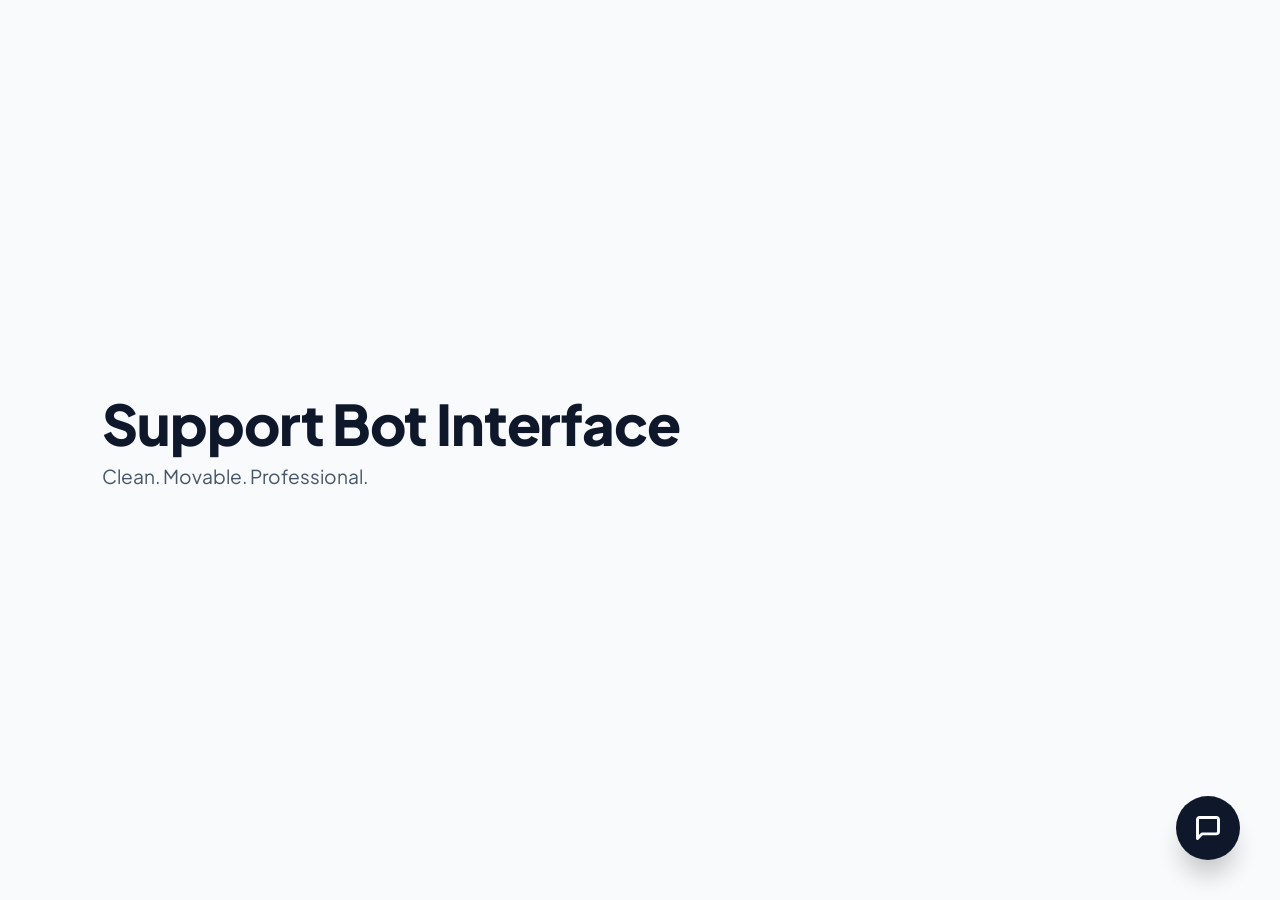
<file: index.html>
<!DOCTYPE html>
<html lang="en">

<head>
    <meta charset="UTF-8">
    <meta name="viewport" content="width=device-width, initial-scale=1.0, maximum-scale=1.0, user-scalable=no">
    <title>Support Bot Interface</title>
    <link href="https://fonts.googleapis.com/css2?family=Plus+Jakarta+Sans:wght@400;600;800&display=swap" rel="stylesheet">
    <link rel="stylesheet" href="style.css">
</head>

<body>

    <div class="hero-section">
        <h1 class="hero-text">Support Bot Interface</h1>
        <p class="hero-subtext">Clean. Movable. Professional.</p>
    </div>

    <div class="widget-wrapper" id="widget">
        <div class="fab-icon">
            <svg width="28" height="28" viewBox="0 0 24 24" fill="none" stroke="currentColor" stroke-width="2.5"
                stroke-linecap="round" stroke-linejoin="round">
                <path d="M21 15a2 2 0 0 1-2 2H7l-4 4V5a2 2 0 0 1 2-2h14a2 2 0 0 1 2 2z"></path>
            </svg>
        </div>

        <div class="chat-content">
            <div class="chat-header" id="dragHandle">
                <div class="status-container">
                    <div class="pulse-dot"></div>
                    <strong>Support Assistant</strong>
                </div>
                <span id="closeBtn" style="cursor:pointer; padding: 5px;">✕</span>
            </div>
            
            <div id="chat-box">
                <div class="msg bot">
                    Hello! I've added a Send button so you can easily message me on mobile. How can I help?
                    <div class="btn-group">
                        <button class="action-btn" onclick="quickMsg('Pricing')">Pricing</button>
                        <button class="action-btn" onclick="quickMsg('Services')">Services</button>
                    </div>
                </div>
            </div>

            <div class="typing" id="typingIndicator">Assistant is typing...</div>

            <div class="input-area">
                <input type="text" id="userInput" placeholder="Type here..." autocomplete="off">
                <button class="send-btn" id="sendButton">
                    <svg width="20" height="20" viewBox="0 0 24 24" fill="none" stroke="currentColor" stroke-width="2.5" stroke-linecap="round" stroke-linejoin="round">
                        <line x1="22" y1="2" x2="11" y2="13"></line>
                        <polygon points="22 2 15 22 11 13 2 9 22 2"></polygon>
                    </svg>
                </button>
            </div>
        </div>
    </div>

    <script src="script.js"></script>
</body>

</html>
</file>
<file: style.css>
:root {
    --primary: #4f46e5;
    --slate-900: #0f172a;
    --slate-600: #475569;
    --slate-100: #f1f5f9;
    --white: #ffffff;
    --green-500: #22c55e;
}

/* Disable selection while allowing it for chat messages */
* {
    -webkit-user-select: none;
    user-select: none;
    box-sizing: border-box;
}

#chat-box,
input {
    -webkit-user-select: text;
    user-select: text;
}

body {
    font-family: 'Plus Jakarta Sans', sans-serif;
    margin: 0;
    height: 100vh;
    width: 100vw;
    overflow: hidden;
    display: flex;
    align-items: center;
    background-color: #f8fafc;
    background-image: radial-gradient(#cbd5e1 0.5px, transparent 0.5px);
    background-size: 24px 24px;
}

.hero-section {
    margin-left: 8%;
    z-index: 1;
    pointer-events: none;
    padding-right: 20px;
}

.hero-text {
    font-size: clamp(2rem, 8vw, 3.5rem);
    font-weight: 800;
    color: var(--slate-900);
    margin: 0;
    letter-spacing: -0.02em;
    line-height: 1.1;
}

.hero-subtext {
    color: var(--slate-600);
    font-size: clamp(1rem, 3vw, 1.2rem);
    margin-top: 10px;
}

.widget-wrapper {
    position: fixed;
    bottom: 40px;
    right: 40px;
    width: 64px;
    height: 64px;
    background: var(--slate-900);
    border-radius: 32px;
    box-shadow: 0 20px 25px -5px rgba(0, 0, 0, 0.2);
    transition: width 0.5s cubic-bezier(0.2, 0.8, 0.2, 1),
        height 0.5s cubic-bezier(0.2, 0.8, 0.2, 1),
        left 0.5s cubic-bezier(0.2, 0.8, 0.2, 1),
        top 0.5s cubic-bezier(0.2, 0.8, 0.2, 1),
        border-radius 0.3s;
    z-index: 1000;
    cursor: grab;
    overflow: hidden;
    touch-action: none;
}

.widget-wrapper.expanded {
    width: 380px;
    height: 580px;
    border-radius: 24px;
    background: var(--white);
    cursor: default;
}

@media (max-width: 480px) {
    .widget-wrapper.expanded {
        width: 90vw;
        height: 75vh;
        border-radius: 20px;
    }

    .hero-section {
        margin-left: 5%;
    }

    .widget-wrapper {
        right: 20px;
        bottom: 20px;
    }
}

.fab-icon {
    width: 64px;
    height: 64px;
    display: flex;
    justify-content: center;
    align-items: center;
    color: white;
    pointer-events: none;
}

.expanded .fab-icon {
    display: none;
}

.chat-content {
    display: none;
    flex-direction: column;
    height: 100%;
}

.expanded .chat-content {
    display: flex;
    animation: fadeIn 0.4s ease;
}

.chat-header {
    padding: 20px;
    background: var(--slate-900);
    color: white;
    display: flex;
    justify-content: space-between;
    align-items: center;
    cursor: move;
}

.status-container {
    display: flex;
    align-items: center;
    gap: 8px;
}

.pulse-dot {
    width: 8px;
    height: 8px;
    background: var(--green-500);
    border-radius: 50%;
    animation: pulse 2s infinite;
}

@keyframes pulse {
    0% {
        box-shadow: 0 0 0 0px rgba(34, 197, 94, 0.7);
    }

    70% {
        box-shadow: 0 0 0 10px rgba(34, 197, 94, 0);
    }

    100% {
        box-shadow: 0 0 0 0px rgba(34, 197, 94, 0);
    }
}

#chat-box {
    flex: 1;
    padding: 20px;
    overflow-y: auto;
    display: flex;
    flex-direction: column;
    gap: 12px;
    background: var(--white);
    scroll-behavior: smooth;
}

.msg {
    padding: 12px 16px;
    border-radius: 12px;
    font-size: 14px;
    max-width: 85%;
    animation: slideUp 0.3s ease;
}

@keyframes slideUp {
    from {
        opacity: 0;
        transform: translateY(10px);
    }

    to {
        opacity: 1;
        transform: translateY(0);
    }
}

.bot {
    background: var(--slate-100);
    color: var(--slate-900);
    align-self: flex-start;
    border-bottom-left-radius: 2px;
}

.user {
    background: var(--primary);
    color: white;
    align-self: flex-end;
    border-bottom-right-radius: 2px;
}

.btn-group {
    display: flex;
    flex-wrap: wrap;
    gap: 8px;
    margin-top: 8px;
}

.action-btn {
    background: white;
    border: 1px solid var(--primary);
    color: var(--primary);
    padding: 6px 12px;
    border-radius: 8px;
    font-size: 12px;
    cursor: pointer;
    transition: 0.2s;
}

.action-btn:hover {
    background: var(--primary);
    color: white;
}

.typing {
    font-size: 12px;
    color: var(--slate-600);
    padding: 0 20px 10px;
    display: none;
}

/* Updated Input Area with Send Button */
.input-area {
    padding: 15px 20px;
    background: white;
    border-top: 1px solid #f1f5f9;
    display: flex;
    align-items: center;
    gap: 10px;
}

input {
    flex: 1;
    border: 1px solid #e2e8f0;
    padding: 12px 16px;
    border-radius: 12px;
    outline: none;
    font-size: 16px;
    background: #f8fafc;
}

.send-btn {
    background: var(--primary);
    color: white;
    border: none;
    width: 42px;
    height: 42px;
    border-radius: 10px;
    display: flex;
    justify-content: center;
    align-items: center;
    cursor: pointer;
    transition: transform 0.2s, background 0.2s;
    flex-shrink: 0;
}

.send-btn:active {
    transform: scale(0.9);
}

.send-btn:hover {
    background: var(--slate-900);
}

@keyframes fadeIn {
    from {
        opacity: 0;
    }

    to {
        opacity: 1;
    }
}
</file>
